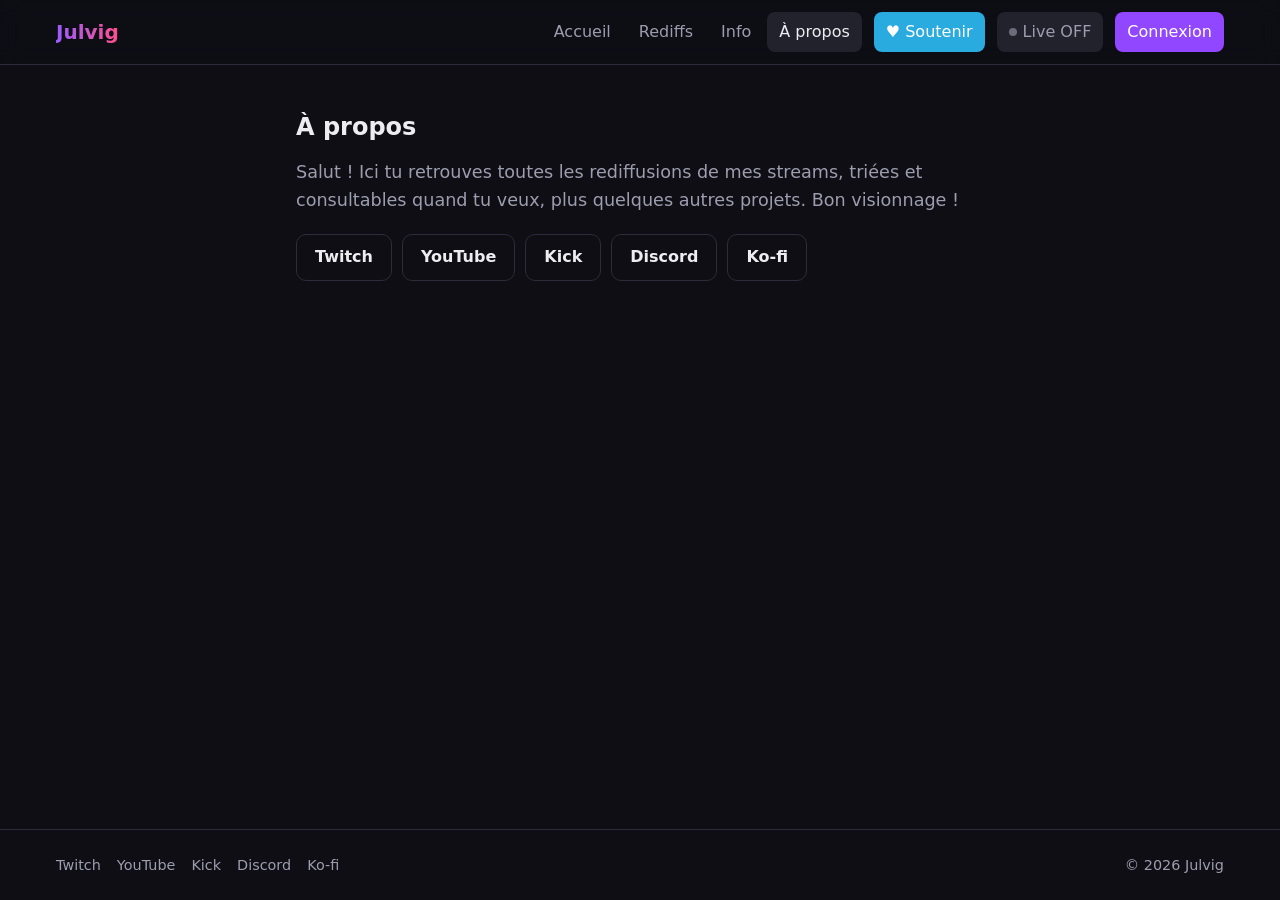
<file: a-propos.html>
<!doctype html>
<html lang="fr">
<head>
  <meta charset="utf-8">
  <meta name="viewport" content="width=device-width, initial-scale=1">
  <title>À propos</title>
  <link rel="stylesheet" href="assets/css/style.css">
  <script src="assets/js/contenu.js" defer></script>
  <script src="assets/js/compte.js" defer></script>
  <script src="assets/js/main.js" defer></script>
</head>
<body data-page="a-propos">
  <header id="entete"></header>
  <main>
    <section class="section">
      <div class="conteneur a-propos">
        <h1>À propos</h1>
        <p id="texte-a-propos"></p>
        <div id="liens-a-propos"></div>
      </div>
    </section>
  </main>
  <footer id="pied"></footer>
</body>
</html>
</file>
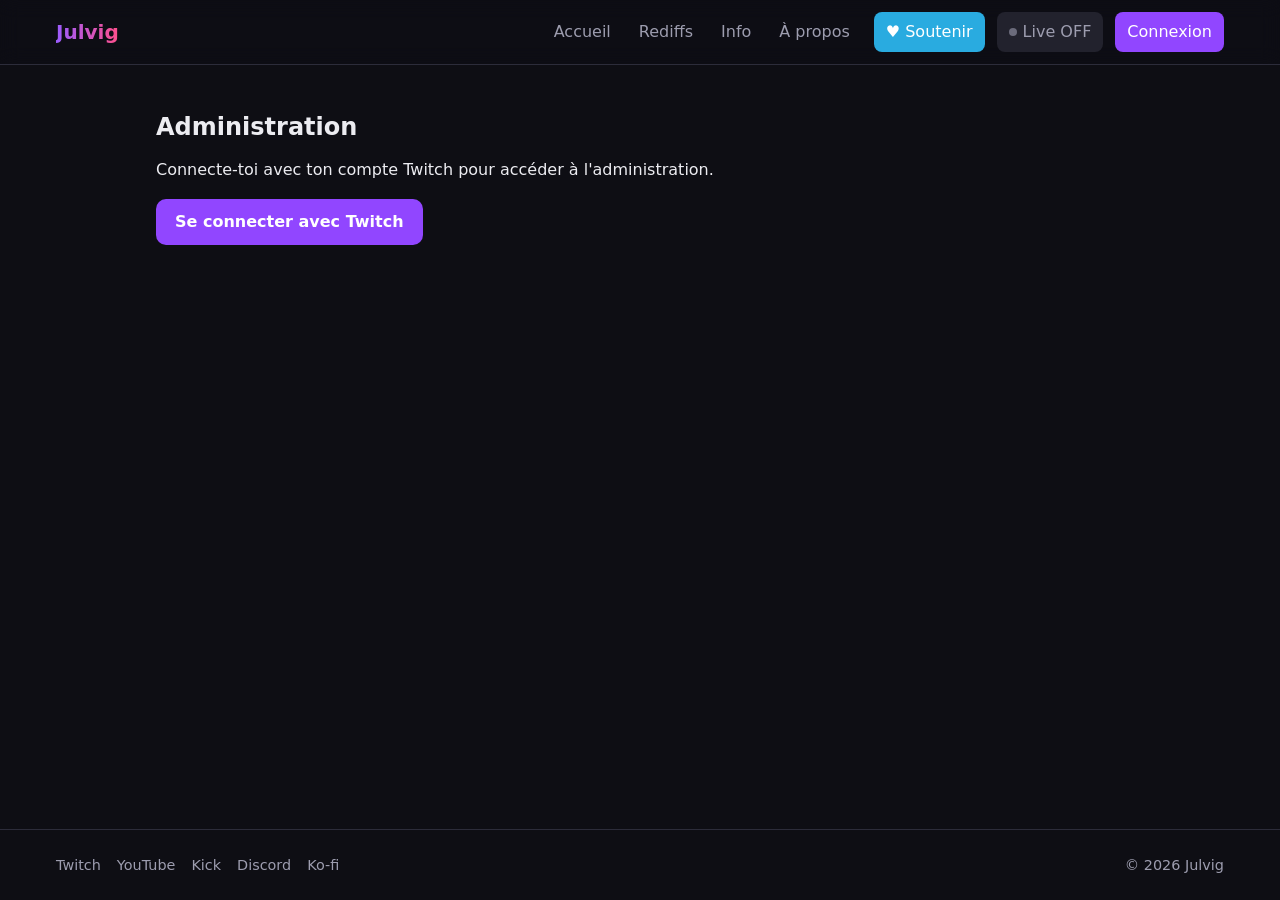
<file: admin.html>
<!doctype html>
<html lang="fr">
<head>
  <meta charset="utf-8">
  <meta name="viewport" content="width=device-width, initial-scale=1">
  <title>Administration</title>
  <meta name="robots" content="noindex">
  <link rel="stylesheet" href="assets/css/style.css">
  <script src="assets/js/contenu.js" defer></script>
  <script src="assets/js/compte.js" defer></script>
  <script src="assets/js/main.js" defer></script>
  <script src="assets/js/admin.js" defer></script>
</head>
<body data-page="admin">
  <header id="entete"></header>
  <main>
    <section class="section">
      <div class="conteneur admin">
        <h1>Administration</h1>
        <div id="admin"></div>
      </div>
    </section>
  </main>
  <footer id="pied"></footer>
</body>
</html>
</file>
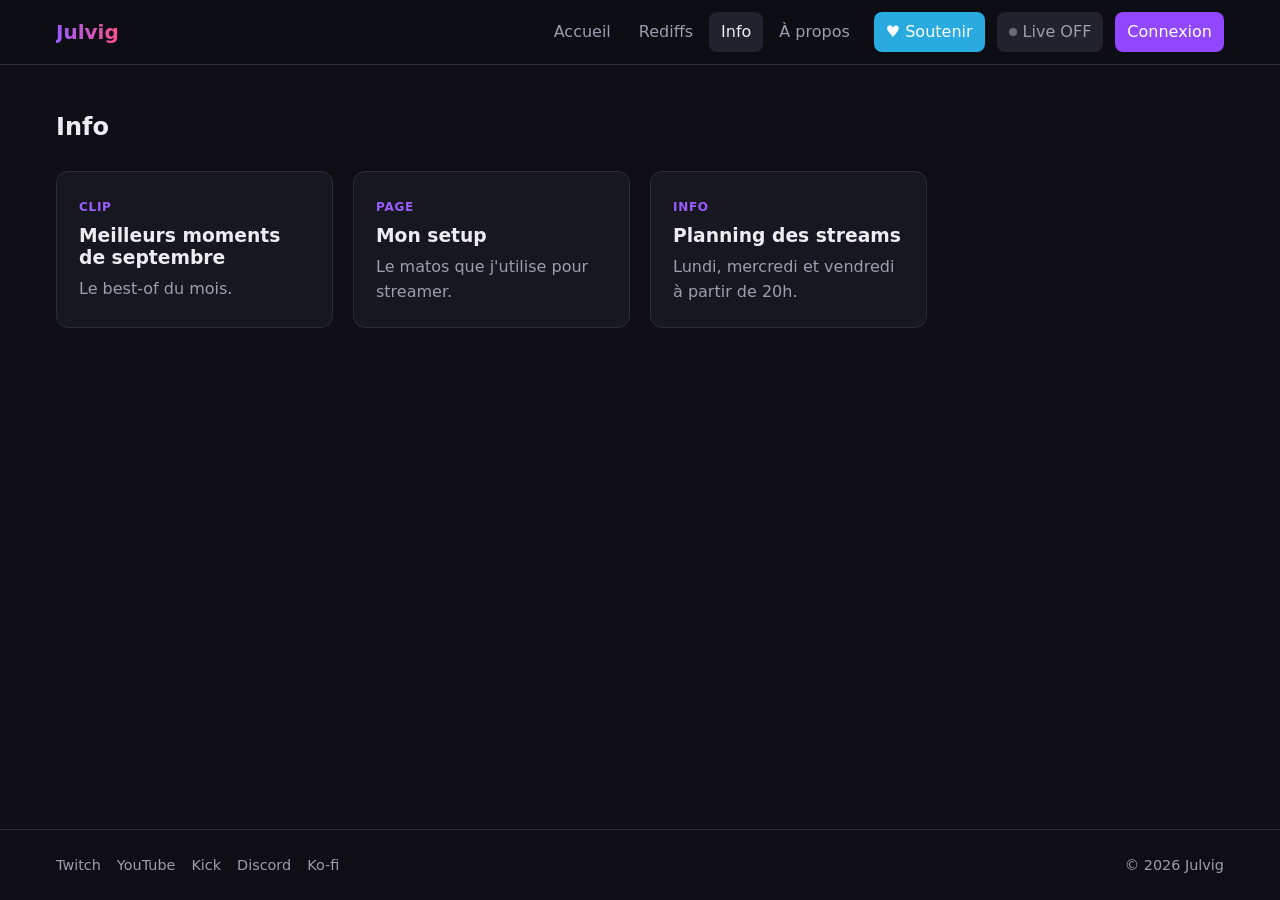
<file: autres.html>
<!doctype html>
<html lang="fr">
<head>
  <meta charset="utf-8">
  <meta name="viewport" content="width=device-width, initial-scale=1">
  <title>Info</title>
  <link rel="stylesheet" href="assets/css/style.css">
  <script src="assets/js/contenu.js" defer></script>
  <script src="assets/js/compte.js" defer></script>
  <script src="assets/js/main.js" defer></script>
</head>
<body data-page="autres">
  <header id="entete"></header>
  <main>
    <section class="section">
      <div class="conteneur">
        <div class="section-titre"><h1>Info</h1></div>
        <div class="grille-autres" id="liste-autres"></div>
      </div>
    </section>
  </main>
  <footer id="pied"></footer>
</body>
</html>
</file>
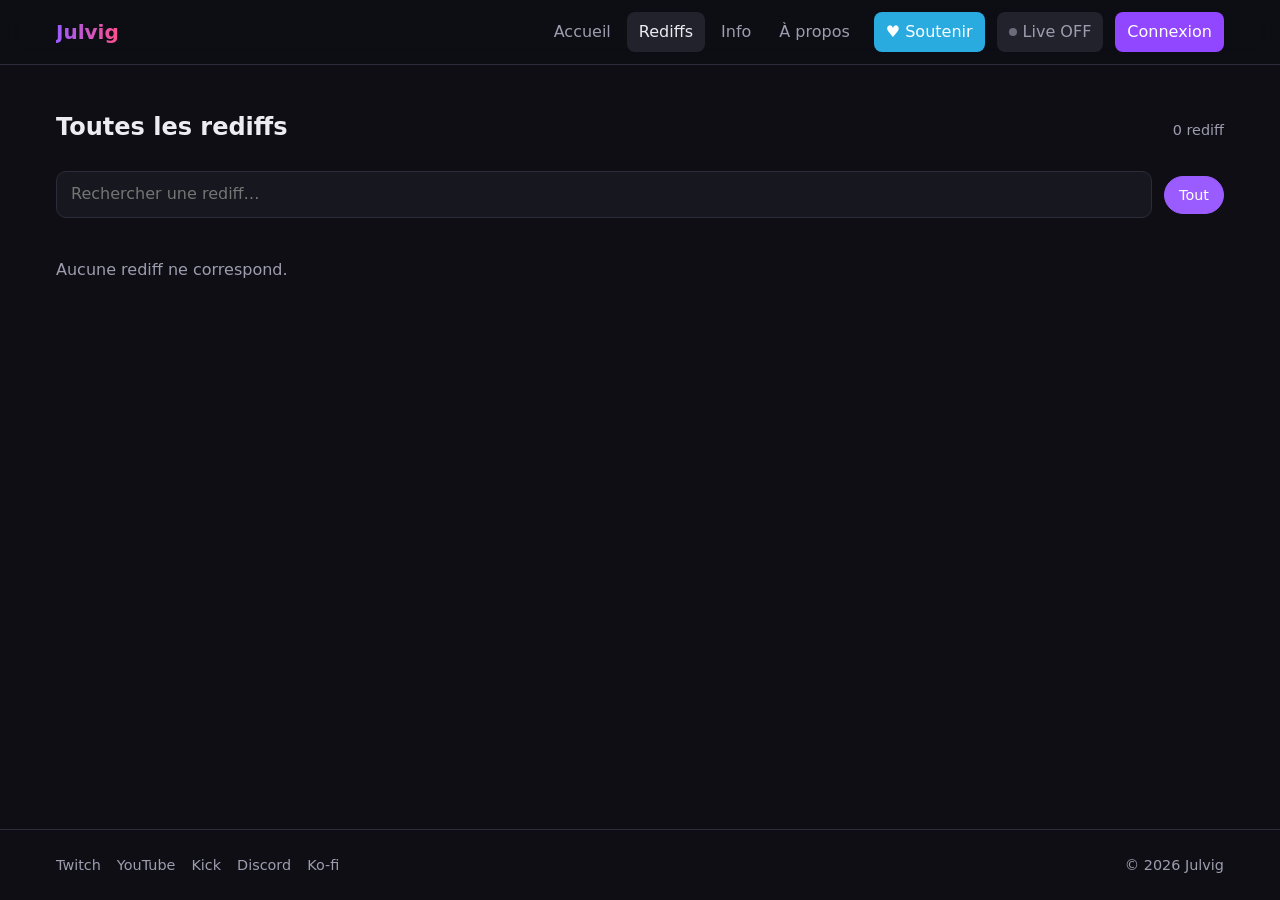
<file: redifs.html>
<!doctype html>
<html lang="fr">
<head>
  <meta charset="utf-8">
  <meta name="viewport" content="width=device-width, initial-scale=1">
  <title>Rediffs</title>
  <link rel="stylesheet" href="assets/css/style.css">
  <script src="assets/js/contenu.js" defer></script>
  <script src="assets/js/compte.js" defer></script>
  <script src="assets/js/main.js" defer></script>
</head>
<body data-page="redifs">
  <header id="entete"></header>
  <main>
    <section class="section">
      <div class="conteneur">
        <div class="section-titre"><h1>Toutes les rediffs</h1><span id="compteur"></span></div>
        <div class="barre-outils">
          <input id="recherche" type="search" placeholder="Rechercher une rediff…" aria-label="Rechercher">
          <div id="filtres"></div>
        </div>
        <div class="grille" id="grille"></div>
      </div>
    </section>
  </main>
  <footer id="pied"></footer>
</body>
</html>
</file>
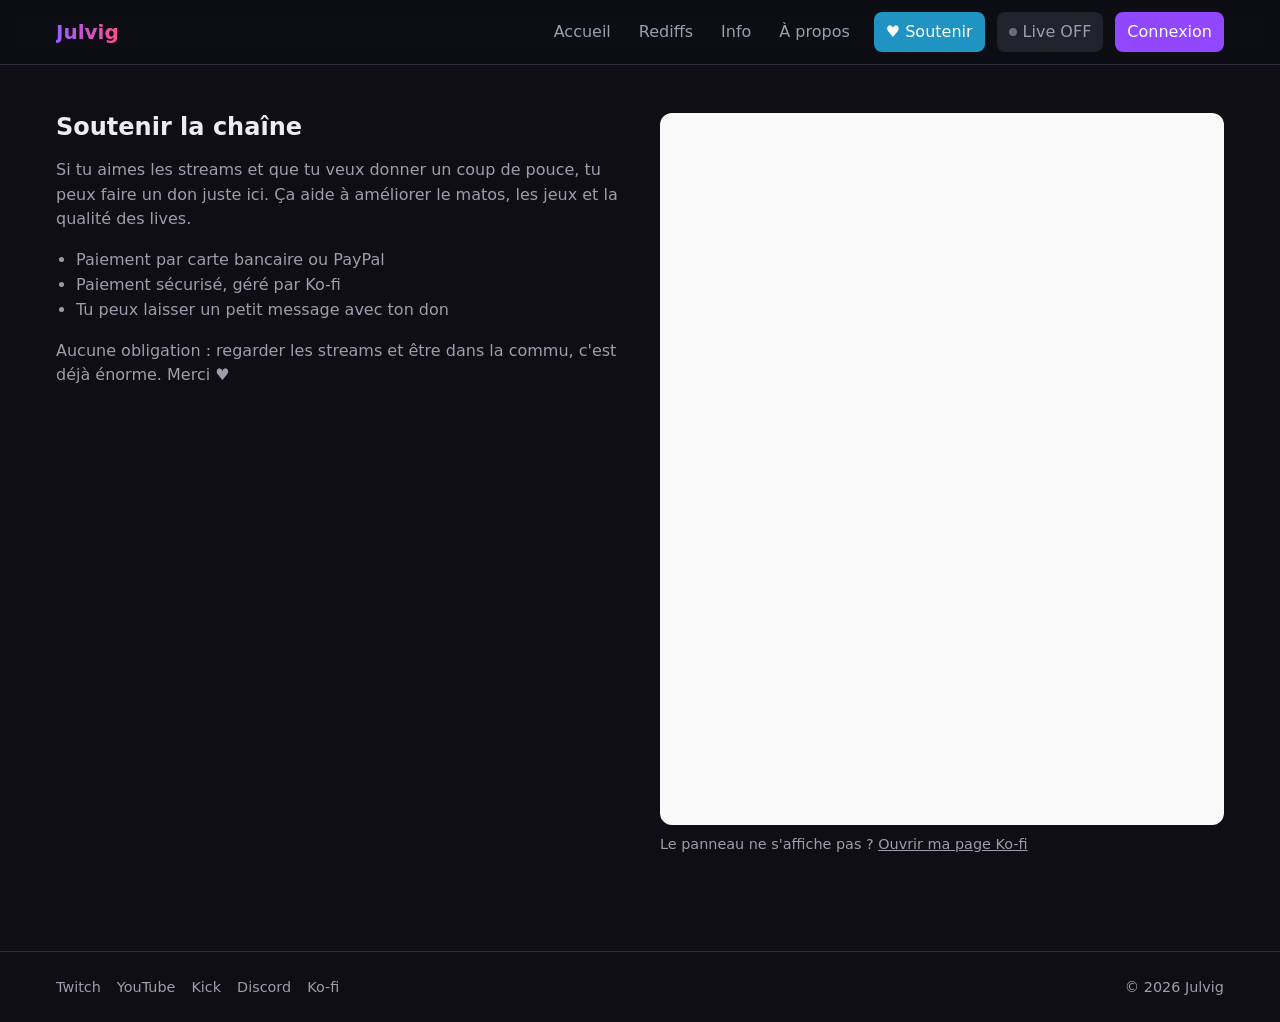
<file: soutenir.html>
<!doctype html>
<html lang="fr">
<head>
  <meta charset="utf-8">
  <meta name="viewport" content="width=device-width, initial-scale=1">
  <title>Soutenir</title>
  <link rel="stylesheet" href="assets/css/style.css">
  <script src="assets/js/contenu.js" defer></script>
  <script src="assets/js/compte.js" defer></script>
  <script src="assets/js/main.js" defer></script>
</head>
<body data-page="soutenir">
  <header id="entete"></header>
  <main>
    <section class="section">
      <div class="conteneur soutenir">
        <div>
          <h1>Soutenir la chaîne</h1>
          <p>Si tu aimes les streams et que tu veux donner un coup de pouce, tu peux faire un don juste ici. Ça aide à améliorer le matos, les jeux et la qualité des lives.</p>
          <ul>
            <li>Paiement par carte bancaire ou PayPal</li>
            <li>Paiement sécurisé, géré par Ko-fi</li>
            <li>Tu peux laisser un petit message avec ton don</li>
          </ul>
          <p>Aucune obligation : regarder les streams et être dans la commu, c'est déjà énorme. Merci ♥</p>
        </div>
        <div id="panneau-don"></div>
      </div>
    </section>
  </main>
  <footer id="pied"></footer>
</body>
</html>
</file>
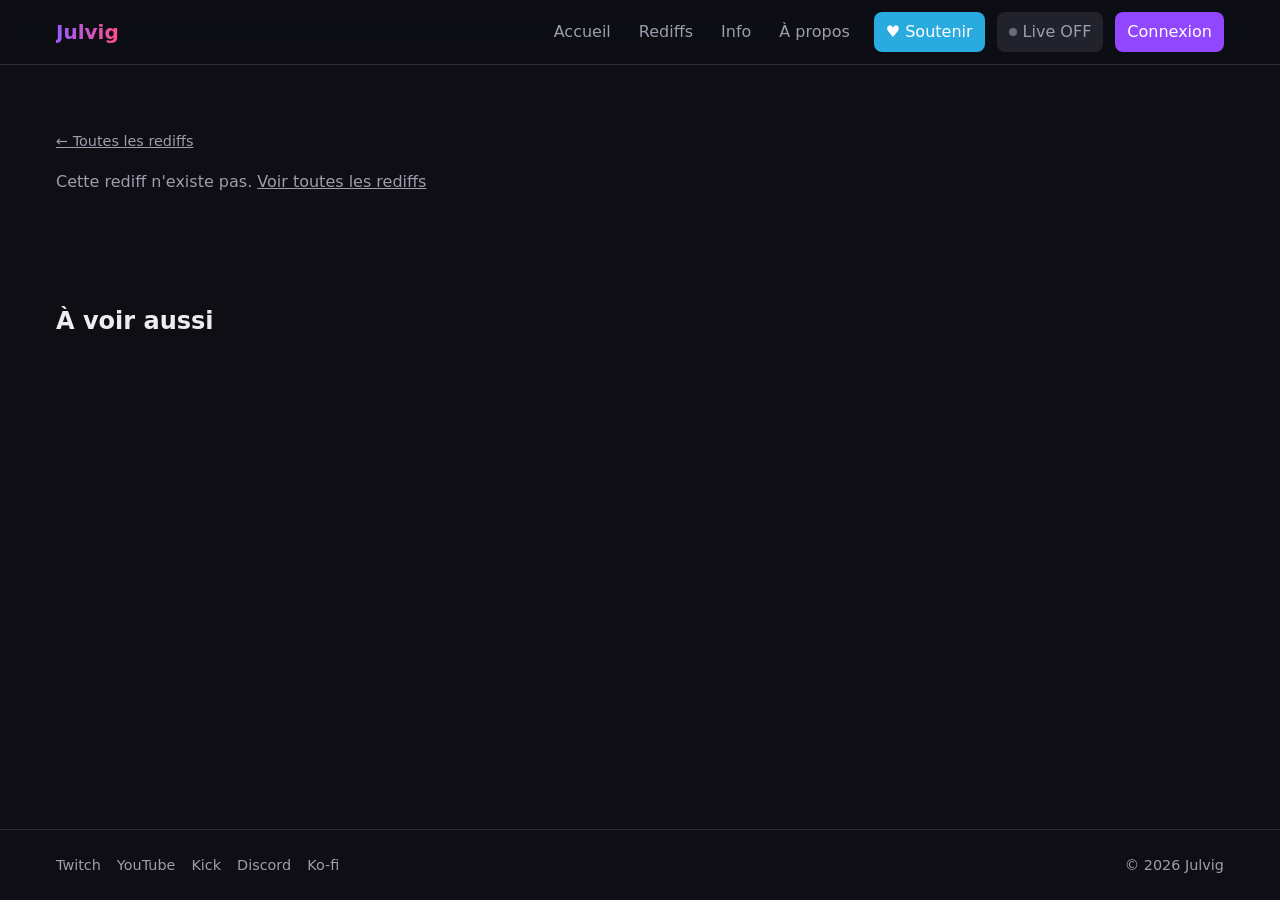
<file: video.html>
<!doctype html>
<html lang="fr">
<head>
  <meta charset="utf-8">
  <meta name="viewport" content="width=device-width, initial-scale=1">
  <title>Rediff</title>
  <link rel="stylesheet" href="assets/css/style.css">
  <script src="assets/js/contenu.js" defer></script>
  <script src="assets/js/compte.js" defer></script>
  <script src="assets/js/main.js" defer></script>
</head>
<body data-page="video">
  <header id="entete"></header>
  <main>
    <section class="section">
      <div class="conteneur">
        <p><a href="redifs.html" class="meta">← Toutes les rediffs</a></p>
        <div id="video"></div>
      </div>
    </section>
    <section class="section" id="reactions" hidden></section>
    <section class="section">
      <div class="conteneur">
        <div class="section-titre"><h2>À voir aussi</h2></div>
        <div class="grille" id="suggestions"></div>
      </div>
    </section>
  </main>
  <footer id="pied"></footer>
</body>
</html>
</file>
<file: assets/css/style.css>
/* ---------- Couleurs : change --accent pour personnaliser ---------- */
:root {
  --accent: #9b5cff;
  --accent-2: #ff4f8b;
  --fond: #0e0e14;
  --fond-2: #17171f;
  --fond-3: #22222d;
  --texte: #ececf1;
  --texte-2: #9d9daf;
  --bord: #2c2c3a;
  --rayon: 12px;
}

* { box-sizing: border-box; }
[hidden] { display: none !important; }
html { scroll-behavior: smooth; }
body {
  margin: 0;
  font-family: "Inter", system-ui, -apple-system, "Segoe UI", sans-serif;
  background: var(--fond);
  color: var(--texte);
  line-height: 1.55;
  min-height: 100vh;
  display: flex;
  flex-direction: column;
}
main { flex: 1; }
a { color: inherit; }
img { max-width: 100%; display: block; }
h1, h2, h3 { line-height: 1.2; margin: 0 0 .4em; }

.conteneur { width: 100%; max-width: 1200px; margin: 0 auto; padding: 0 16px; }
.section { padding: 48px 0; }
.section-titre { display: flex; align-items: baseline; justify-content: space-between; gap: 16px; margin-bottom: 20px; }
.section-titre h2 { font-size: 1.5rem; }
.section-titre a { color: var(--texte-2); text-decoration: none; font-size: .95rem; }
.section-titre a:hover { color: var(--accent); }
.meta { color: var(--texte-2); font-size: .9rem; margin: 0; }
.vide { color: var(--texte-2); }
.etiquette {
  display: inline-block; font-size: .75rem; font-weight: 700; text-transform: uppercase;
  letter-spacing: .06em; color: var(--accent); margin-bottom: 8px;
}

/* ---------- En-tête ---------- */
#entete {
  position: sticky; top: 0; z-index: 10;
  background: rgba(14, 14, 20, .85); backdrop-filter: blur(10px);
  border-bottom: 1px solid var(--bord);
}
.entete-inner { display: flex; align-items: center; justify-content: space-between; height: 64px; }
.logo {
  font-weight: 800; font-size: 1.25rem; text-decoration: none;
  background: linear-gradient(90deg, var(--accent), var(--accent-2));
  -webkit-background-clip: text; background-clip: text; color: transparent;
}
.nav { display: flex; align-items: center; gap: 4px; }
.nav a { text-decoration: none; padding: 8px 12px; border-radius: 8px; color: var(--texte-2); font-weight: 500; }
.nav a:hover, .nav a[aria-current="page"] { color: var(--texte); background: var(--fond-3); }
.nav .btn-direct { color: #fff; background: #e91916; margin-left: 8px; display: inline-flex; align-items: center; gap: 6px; }
.nav .btn-direct:hover { background: #c41210; }
.nav .btn-don { color: #fff; background: #29abe0; margin-left: 8px; }
.nav .btn-don:hover, .nav .btn-don[aria-current="page"] { background: #1f93c2; color: #fff; }
.nav .btn-direct.hors-ligne { background: var(--fond-3); color: var(--texte-2); }
.nav .btn-direct.hors-ligne:hover { background: var(--bord); color: var(--texte); }
.hors-ligne .point { background: #6b6b7b; animation: none; }
.point.point-rouge { display: inline-block; background: #e91916; vertical-align: middle; width: 12px; height: 12px; }
.point { width: 8px; height: 8px; border-radius: 50%; background: #fff; animation: pulse 1.6s infinite; }
@keyframes pulse { 50% { opacity: .3; } }
.btn-connexion {
  margin-left: 8px; padding: 8px 12px; border-radius: 8px; border: 0; cursor: pointer;
  font: inherit; font-weight: 500; color: #fff; background: #9146ff;
}
.btn-connexion:hover { background: #7a35e0; }
.compte { display: inline-flex; align-items: center; gap: 8px; margin-left: 10px; color: var(--texte-2); font-size: .9rem; }
.compte-nom { color: var(--texte); font-weight: 600; }
.compte-nom::before { content: "●"; color: #9146ff; margin-right: 6px; font-size: .7em; vertical-align: middle; }
.nav a.lien-administration { color: var(--accent); font-weight: 600; }
.burger { display: none; background: none; border: 0; color: var(--texte); font-size: 1.5rem; cursor: pointer; }

@media (max-width: 1080px) {
  .burger { display: block; }
  .nav {
    display: none; position: absolute; top: 64px; left: 0; right: 0;
    flex-direction: column; align-items: stretch; padding: 8px 16px 16px;
    background: var(--fond-2); border-bottom: 1px solid var(--bord);
  }
  .menu-ouvert .nav { display: flex; }
  .nav .btn-direct, .nav .btn-don, .nav .btn-connexion { margin: 8px 0 0; justify-content: center; text-align: center; }
  .compte { margin: 12px 0 0; justify-content: center; }
}

.bandeau-erreur { background: rgba(229, 57, 53, .15); color: #ff8a80; border-bottom: 1px solid rgba(229, 57, 53, .4); }
.bandeau-erreur .conteneur { display: flex; align-items: center; justify-content: space-between; gap: 12px; padding: 10px 16px; }
.bandeau-erreur .lien-bouton { color: #ff8a80; text-decoration: none; font-size: 1.1rem; }

/* ---------- Boutons ---------- */
.btn {
  display: inline-block; padding: 10px 18px; border-radius: 10px; font-weight: 600; text-decoration: none;
  background: var(--accent); color: #fff; border: 1px solid transparent; transition: filter .15s;
}
.btn:hover { filter: brightness(1.15); }
.btn-contour { background: transparent; border-color: var(--bord); color: var(--texte); }
.btn-contour:hover { border-color: var(--accent); }

/* ---------- Hero ---------- */
.hero {
  padding: 72px 0 40px; text-align: center;
  background: radial-gradient(ellipse at top, rgba(155, 92, 255, .25), transparent 60%);
}
.hero h1 { font-size: clamp(2.2rem, 7vw, 4rem); font-weight: 800; }
.hero p { color: var(--texte-2); font-size: 1.15rem; max-width: 560px; margin: 0 auto 24px; }
.hero .actions { display: flex; gap: 12px; justify-content: center; flex-wrap: wrap; }

/* ---------- Lecteur ---------- */
.lecteur {
  position: relative; aspect-ratio: 16 / 9; width: 100%;
  background: #000; border-radius: var(--rayon); overflow: hidden;
}
.lecteur iframe, .lecteur video { position: absolute; inset: 0; width: 100%; height: 100%; border: 0; }
.lecteur-vide { display: grid; place-items: center; height: 100%; color: var(--texte-2); }

#derniere { display: grid; grid-template-columns: 2fr 1fr; gap: 28px; align-items: center; }
#derniere h2 { font-size: 1.6rem; }
#derniere p { color: var(--texte-2); }
@media (max-width: 860px) { #derniere { grid-template-columns: 1fr; } }

/* ---------- Grille de cartes ---------- */
.grille { display: grid; grid-template-columns: repeat(auto-fill, minmax(260px, 1fr)); gap: 20px; }
.carte { text-decoration: none; border-radius: var(--rayon); overflow: hidden; background: var(--fond-2); border: 1px solid var(--bord); transition: transform .15s, border-color .15s; }
.carte:hover { transform: translateY(-3px); border-color: var(--accent); }
.carte-visuel { position: relative; aspect-ratio: 16 / 9; background: var(--fond-3); }
.carte-visuel img { width: 100%; height: 100%; object-fit: cover; }
.miniature-vide {
  height: 100%; display: grid; place-items: center; padding: 16px; text-align: center; font-weight: 700;
  background: linear-gradient(135deg, var(--accent), var(--accent-2));
}
.badge-duree, .badge-source {
  position: absolute; bottom: 8px; font-size: .75rem; font-weight: 600;
  padding: 2px 7px; border-radius: 6px; background: rgba(0, 0, 0, .8); color: #fff;
}
.badge-duree { right: 8px; }
.badge-source { left: 8px; text-transform: capitalize; }
.badge-twitch { background: #9146ff; }
.badge-youtube { background: #e62117; }
.carte-infos { padding: 14px; }
.carte-infos h3 { font-size: 1rem; margin-bottom: 4px; }

/* ---------- Page rediffs ---------- */
.barre-outils { display: flex; flex-wrap: wrap; gap: 12px; align-items: center; margin-bottom: 24px; }
#recherche {
  flex: 1 1 240px; padding: 10px 14px; border-radius: 10px; font: inherit;
  background: var(--fond-2); border: 1px solid var(--bord); color: var(--texte);
}
#recherche:focus { outline: none; border-color: var(--accent); }
#filtres { display: flex; flex-wrap: wrap; gap: 8px; }
.puce {
  padding: 7px 14px; border-radius: 999px; font: inherit; font-size: .9rem; cursor: pointer;
  background: var(--fond-2); border: 1px solid var(--bord); color: var(--texte-2);
}
.puce:hover { color: var(--texte); }
.puce.active { background: var(--accent); border-color: var(--accent); color: #fff; }
#compteur { color: var(--texte-2); font-size: .9rem; }

/* ---------- Page vidéo ---------- */
#video h1 { font-size: 1.6rem; margin-top: 20px; }
#video .description { color: var(--texte-2); white-space: pre-line; max-width: 800px; }

/* ---------- La commu ---------- */
.bloc-commu {
  display: flex; flex-direction: column; padding: 22px; border-radius: var(--rayon);
  background: var(--fond-2); border: 1px solid var(--bord); border-top: 3px solid var(--c, var(--accent));
}
.bloc-commu p { color: var(--texte-2); margin: 0 0 16px; flex: 1; }
.bloc-commu .boutons { display: flex; flex-wrap: wrap; gap: 10px; }
.bloc-live { --c: #9146ff; }
.bloc-discord { --c: #5865f2; }
.bloc-don { --c: #29abe0; }
.btn-twitch { background: #9146ff; }
.btn-kick { background: #53fc18; color: #0b0b0b; }
.btn-discord { background: #5865f2; }
.btn-kofi { background: #29abe0; }

/* ---------- Bandeau live (accueil) ---------- */
#bandeau-live { padding-top: 32px; }

/* ---------- Page Soutenir ---------- */
.soutenir { display: grid; grid-template-columns: 1fr 1fr; gap: 40px; align-items: start; }
.soutenir p { color: var(--texte-2); }
.soutenir ul { color: var(--texte-2); padding-left: 20px; }
#kofiframe { width: 100%; height: 712px; border: 0; border-radius: var(--rayon); background: #f9f9f9; }
@media (max-width: 860px) { .soutenir { grid-template-columns: 1fr; } }

/* ---------- Espace admin ---------- */
.admin { max-width: 860px; }
.admin h2 { margin-top: 40px; }
.barre-admin { display: flex; align-items: center; gap: 12px; flex-wrap: wrap; color: var(--texte-2); margin-bottom: 8px; }
.btn-petit { padding: 6px 12px; font-size: .85rem; cursor: pointer; }
.btn-danger { background: #c62828; }
button.btn { font: inherit; font-weight: 600; cursor: pointer; }
button.btn:disabled { opacity: .5; cursor: wait; }
.formulaire { display: grid; gap: 16px; padding: 24px; margin-top: 16px; border-radius: var(--rayon); background: var(--fond-2); border: 1px solid var(--bord); }
.formulaire h2 { margin: 0; }
.formulaire label { display: grid; gap: 6px; font-weight: 600; font-size: .95rem; }
.formulaire small { color: var(--texte-2); font-weight: 400; }
.formulaire small .ok { color: #a5d6a7; }
.formulaire small .ko { color: #ff8a80; }
.formulaire input, .formulaire textarea {
  font: inherit; font-weight: 400; padding: 10px 12px; border-radius: 10px;
  background: var(--fond); border: 1px solid var(--bord); color: var(--texte); width: 100%;
}
.formulaire input:focus, .formulaire textarea:focus { outline: none; border-color: var(--accent); }
.formulaire .ligne { display: grid; grid-template-columns: repeat(3, 1fr); gap: 12px; }
.formulaire .ligne-2 { grid-template-columns: 2fr 1fr; }
.formulaire .ligne { align-items: start; }
#formulaire-info { margin-top: 56px; }
@media (max-width: 640px) { .formulaire .ligne { grid-template-columns: 1fr; } }
.ligne-admin .etiquette { display: block; margin-bottom: 2px; }
.formulaire .boutons { display: flex; gap: 10px; }
.apercu-miniature { width: 240px; border-radius: 8px; }
.message { padding: 10px 14px; border-radius: 10px; margin: 0 0 12px; }
.message-erreur { background: rgba(229, 57, 53, .15); color: #ff8a80; }
.message-ok { background: rgba(67, 160, 71, .15); color: #a5d6a7; }
.message-info { background: var(--fond-3); }
.ligne-admin { display: flex; align-items: center; gap: 14px; padding: 12px 0; border-bottom: 1px solid var(--bord); }
.ligne-admin img { width: 120px; aspect-ratio: 16 / 9; object-fit: cover; border-radius: 6px; background: var(--fond-3); flex-shrink: 0; }
.ligne-admin-infos { flex: 1; min-width: 0; }
.ligne-admin-infos a { text-decoration: none; }
.ligne-admin .boutons { display: flex; gap: 8px; flex-wrap: wrap; }
@media (max-width: 640px) { .ligne-admin { flex-wrap: wrap; } .ligne-admin img { width: 96px; } }
.lien-admin { color: var(--texte-2); }
.images-chapitres { display: grid; gap: 8px; }
.images-chapitres:empty { display: none; }
.images-chapitres small { color: var(--texte-2); }
.ligne-image { display: flex; align-items: center; gap: 10px; flex-wrap: wrap; padding: 6px; border-radius: 8px; background: var(--fond); }
.ligne-image .vignette { width: 36px; height: 48px; }
.ligne-image-titre { flex: 1; min-width: 120px; font-weight: 600; }

/* ---------- Chapitres ---------- */
.chapitres { margin-top: 28px; }
.chapitres h2 { font-size: 1.2rem; }
.frise {
  display: flex; height: 52px; border-radius: 8px; overflow: hidden;
  background: var(--fond-3); border: 1px solid var(--bord);
}
.segment {
  flex: 0 1 0; min-width: 4px; display: flex; align-items: center; gap: 8px; overflow: hidden;
  padding: 0 10px; border: 0; border-right: 2px solid var(--fond); cursor: pointer;
  background: var(--c); color: #fff; font: inherit; font-size: .8rem; font-weight: 700; text-align: left;
  text-shadow: 0 1px 2px rgba(0, 0, 0, .45); transition: filter .15s;
}
.segment:last-child { border-right: 0; }
.segment:hover { filter: brightness(1.15); }
.segment span { white-space: nowrap; overflow: hidden; text-overflow: ellipsis; }
.segment-image { height: 40px; width: auto; border-radius: 4px; flex-shrink: 0; box-shadow: 0 1px 3px rgba(0, 0, 0, .4); }
.segment-vide { background: var(--fond-3); cursor: default; }
.frise-bornes { display: flex; justify-content: space-between; color: var(--texte-2); font-size: .8rem; margin-top: 6px; }
.cartes-chapitres { display: grid; grid-template-columns: repeat(auto-fill, minmax(200px, 1fr)); gap: 10px; margin-top: 16px; }
.carte-chapitre {
  display: flex; align-items: center; gap: 12px; padding: 8px; text-align: left; cursor: pointer;
  background: var(--fond-2); border: 1px solid var(--bord); border-left: 4px solid var(--c);
  border-radius: 8px; color: var(--texte); font: inherit;
}
.carte-chapitre:hover { border-color: var(--c); }
.vignette {
  position: relative; width: 45px; height: 60px; flex-shrink: 0; border-radius: 4px; overflow: hidden;
  display: grid; place-items: center; background: var(--c);
}
.vignette img { position: absolute; inset: 0; width: 100%; height: 100%; object-fit: cover; }
.initiale { font-weight: 800; font-size: 1.3rem; color: #fff; }
.carte-chapitre-texte { display: flex; flex-direction: column; min-width: 0; font-weight: 600; font-size: .9rem; }
.carte-chapitre .temps { color: var(--texte-2); font-size: .8rem; font-variant-numeric: tabular-nums; }
@media (max-width: 640px) { .segment { font-size: 0; padding: 0; } .segment-image { display: none; } }

/* ---------- Likes et commentaires ---------- */
#reactions { padding-top: 0; }
.barre-reactions { display: flex; align-items: center; gap: 16px; flex-wrap: wrap; margin-bottom: 24px; }
.btn-like {
  display: inline-flex; align-items: center; gap: 6px; font: inherit; font-weight: 700; cursor: pointer;
  padding: 8px 16px; border-radius: 999px; background: var(--fond-2); border: 1px solid var(--bord); color: var(--texte);
}
.btn-like:hover { border-color: var(--accent-2); }
.btn-like .coeur { color: var(--texte-2); font-size: 1.1rem; }
.btn-like.actif { border-color: var(--accent-2); background: rgba(255, 79, 139, .12); }
.btn-like.actif .coeur { color: var(--accent-2); }
.lien-bouton { background: none; border: 0; padding: 0; font: inherit; color: var(--texte-2); text-decoration: underline; cursor: pointer; }
.lien-bouton:hover { color: var(--texte); }
.form-com { display: grid; gap: 10px; max-width: 800px; margin-bottom: 16px; }
.form-com textarea {
  font: inherit; padding: 10px 12px; border-radius: 10px; resize: vertical;
  background: var(--fond-2); border: 1px solid var(--bord); color: var(--texte); width: 100%;
}
.form-com textarea:focus { outline: none; border-color: var(--accent); }
.form-com .boutons { display: flex; justify-content: space-between; align-items: center; }
.commentaires { list-style: none; padding: 0; margin: 16px 0 0; max-width: 800px; }
.commentaire { padding: 14px 0; border-bottom: 1px solid var(--bord); }
.commentaire-tete { display: flex; align-items: baseline; gap: 10px; flex-wrap: wrap; }
.commentaire-tete .lien-bouton { margin-left: auto; font-size: .85rem; }
.commentaire p { margin: 4px 0 0; white-space: pre-line; overflow-wrap: anywhere; }

/* ---------- Administration ---------- */
.admin { max-width: 1000px; }
.badge-role {
  font-size: .75rem; font-weight: 700; padding: 2px 8px; border-radius: 999px;
  background: rgba(155, 92, 255, .18); color: var(--accent);
}
.onglets { display: flex; flex-wrap: wrap; gap: 2px 4px; margin: 16px 0 8px; border-bottom: 1px solid var(--bord); }
.onglets button {
  flex-shrink: 0; padding: 10px 14px; border: 0; border-bottom: 2px solid transparent; background: none;
  color: var(--texte-2); font: inherit; font-weight: 600; cursor: pointer; white-space: nowrap;
}
.onglets button:hover { color: var(--texte); }
.onglets button[aria-selected="true"] { color: var(--texte); border-bottom-color: var(--accent); }
.panneau h2:first-child { margin-top: 16px; }
.tuiles { display: grid; grid-template-columns: repeat(auto-fill, minmax(150px, 1fr)); gap: 12px; margin-top: 16px; }
.tuile { display: flex; flex-direction: column; justify-content: space-between; gap: 4px; padding: 16px; border-radius: var(--rayon); background: var(--fond-2); border: 1px solid var(--bord); }
.tuile-label { color: var(--texte-2); font-size: .85rem; }
.tuile-valeur { font-size: 1.8rem; font-weight: 600; color: var(--texte); line-height: 1.1; }
.deux-colonnes { display: grid; grid-template-columns: 1fr 1fr; gap: 32px; }
@media (max-width: 760px) { .deux-colonnes { grid-template-columns: 1fr; } }
.tableau-admin { width: 100%; border-collapse: collapse; font-size: .95rem; }
.tableau-admin th { text-align: left; color: var(--texte-2); font-weight: 500; font-size: .85rem; padding: 6px 8px; border-bottom: 1px solid var(--bord); }
.tableau-admin td { padding: 8px; border-bottom: 1px solid var(--bord); }
.tableau-admin td:not(:first-child), .tableau-admin th:not(:first-child) { text-align: right; font-variant-numeric: tabular-nums; width: 1%; white-space: nowrap; }
.tableau-admin a { text-decoration: none; }
.tableau-admin a:hover { color: var(--accent); }
.champ-recherche, .ligne-formulaire input:not([type=checkbox]), .ligne-reseau input {
  font: inherit; padding: 9px 12px; border-radius: 10px; background: var(--fond-2); border: 1px solid var(--bord); color: var(--texte);
}
.champ-recherche { width: 100%; margin-bottom: 8px; }
.champ-recherche:focus, .ligne-formulaire input:focus, .ligne-reseau input:focus { outline: none; border-color: var(--accent); }
.ligne-formulaire { display: flex; flex-wrap: wrap; align-items: center; gap: 10px; margin: 12px 0; }
.ligne-formulaire .case { display: flex; align-items: center; gap: 6px; color: var(--texte-2); font-size: .9rem; }
.actions-com { margin-left: auto; display: flex; gap: 12px; }
.commentaire-tete .actions-com .lien-bouton { margin-left: 0; }
.lien-bouton.danger { color: #ff8a80; }
.liste-simple { list-style: none; padding: 0; margin: 8px 0; }
.liste-simple li { display: flex; align-items: center; gap: 10px; flex-wrap: wrap; padding: 8px 0; border-bottom: 1px solid var(--bord); }
.liste-simple li .btn { margin-left: auto; }
.ligne-reseau { display: grid; grid-template-columns: 1fr 2fr auto; gap: 8px; margin: 8px 0; }
@media (max-width: 640px) { .ligne-reseau { grid-template-columns: 1fr auto; } .ligne-reseau input[name=reseau-url] { grid-column: 1 / -1; grid-row: 2; } }
.grille-images { display: grid; grid-template-columns: repeat(auto-fill, minmax(160px, 1fr)); gap: 12px; margin-top: 12px; }
.carte-image { display: flex; flex-direction: column; gap: 8px; padding: 10px; border-radius: var(--rayon); background: var(--fond-2); border: 1px solid var(--bord); }
.carte-image img { width: 100%; aspect-ratio: 3 / 4; object-fit: cover; border-radius: 6px; background: var(--fond-3); }
.carte-image p { margin: 0; font-size: .8rem; flex: 1; }

/* ---------- Le reste ---------- */
.grille-autres { display: grid; grid-template-columns: repeat(auto-fill, minmax(260px, 1fr)); gap: 20px; }
.carte-autre {
  display: block; text-decoration: none; padding: 22px; border-radius: var(--rayon);
  background: var(--fond-2); border: 1px solid var(--bord); transition: border-color .15s;
}
a.carte-autre:hover { border-color: var(--accent); }
.carte-autre p { color: var(--texte-2); margin: 0; }

/* ---------- À propos ---------- */
.a-propos { max-width: 720px; }
.a-propos p { font-size: 1.1rem; color: var(--texte-2); }
#liens-a-propos { display: flex; flex-wrap: wrap; gap: 10px; margin-top: 20px; }

/* ---------- Pied de page ---------- */
#pied { border-top: 1px solid var(--bord); margin-top: 48px; }
.pied-inner { display: flex; flex-wrap: wrap; justify-content: space-between; align-items: center; gap: 12px; padding: 24px 16px; color: var(--texte-2); font-size: .9rem; }
.pied-inner p { margin: 0; }
.reseaux { display: flex; flex-wrap: wrap; gap: 16px; }
.reseaux a { text-decoration: none; }
.reseaux a:hover { color: var(--accent); }
</file>
